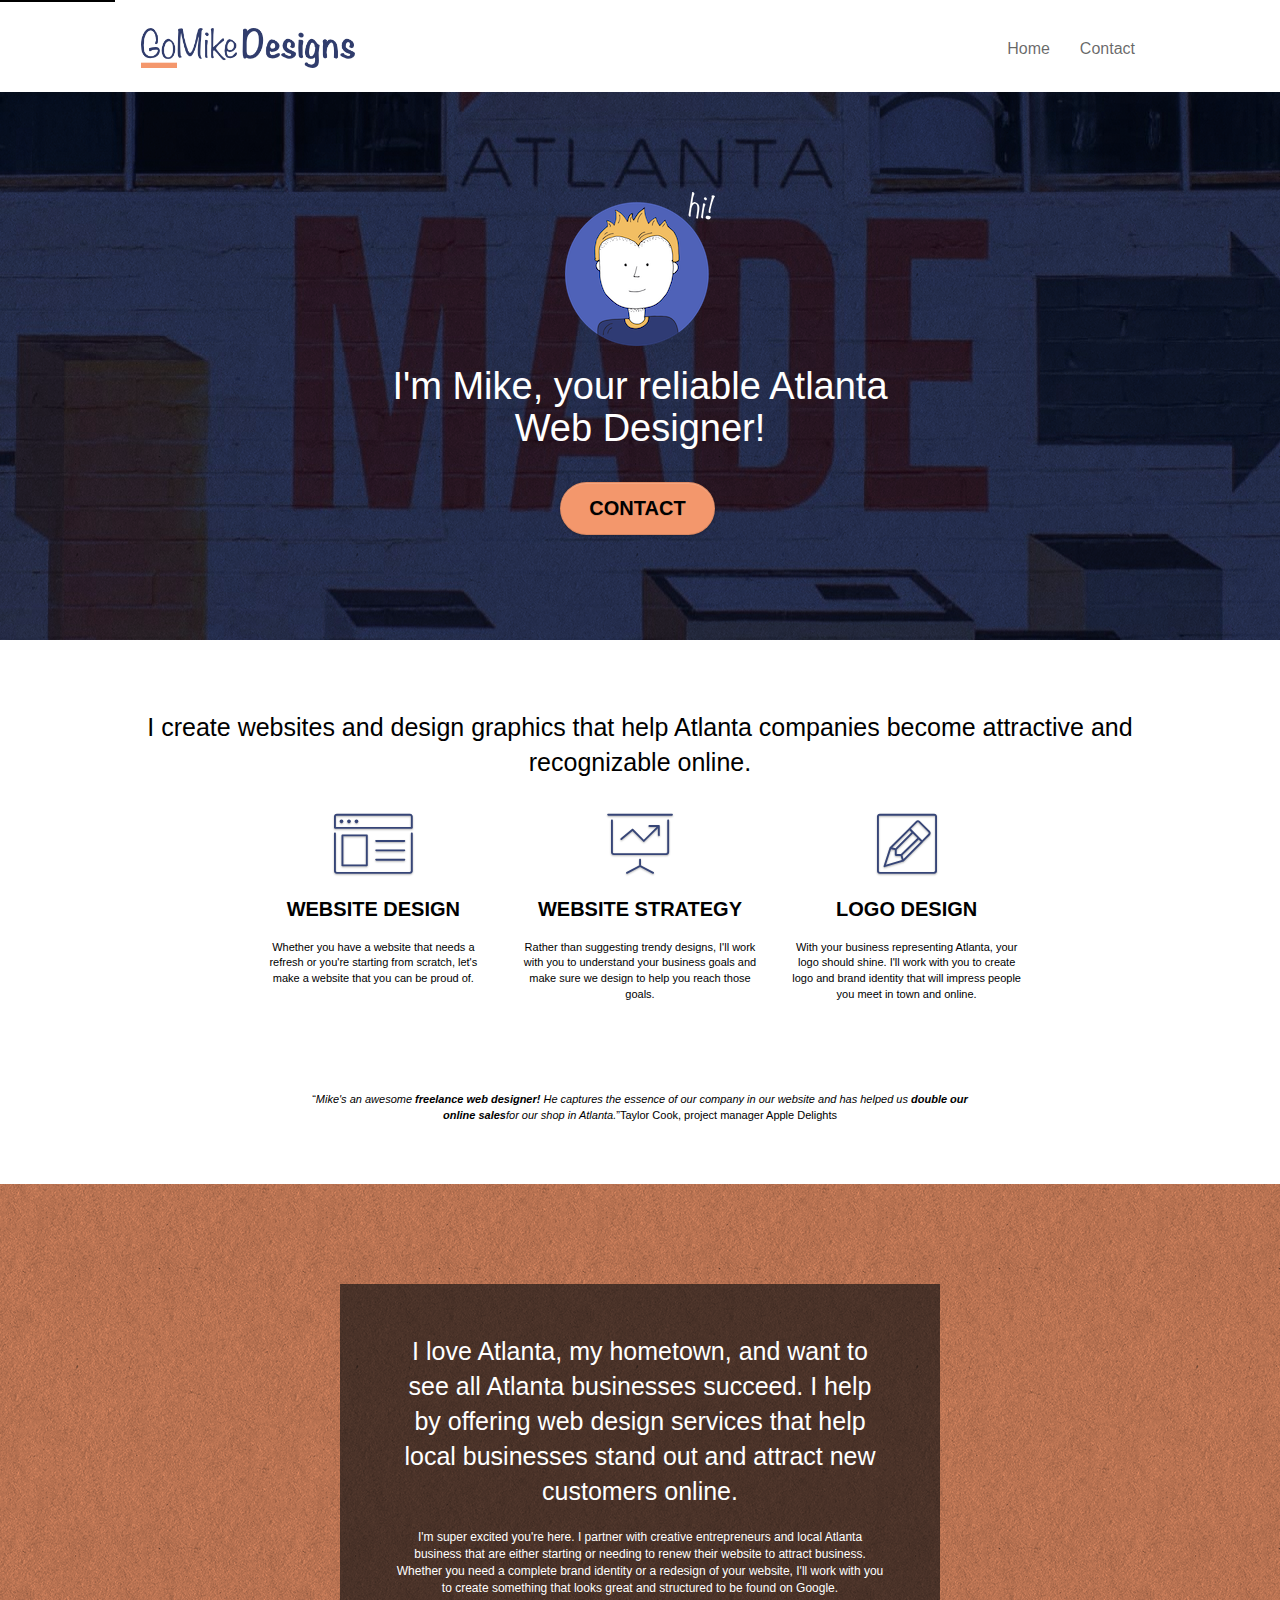
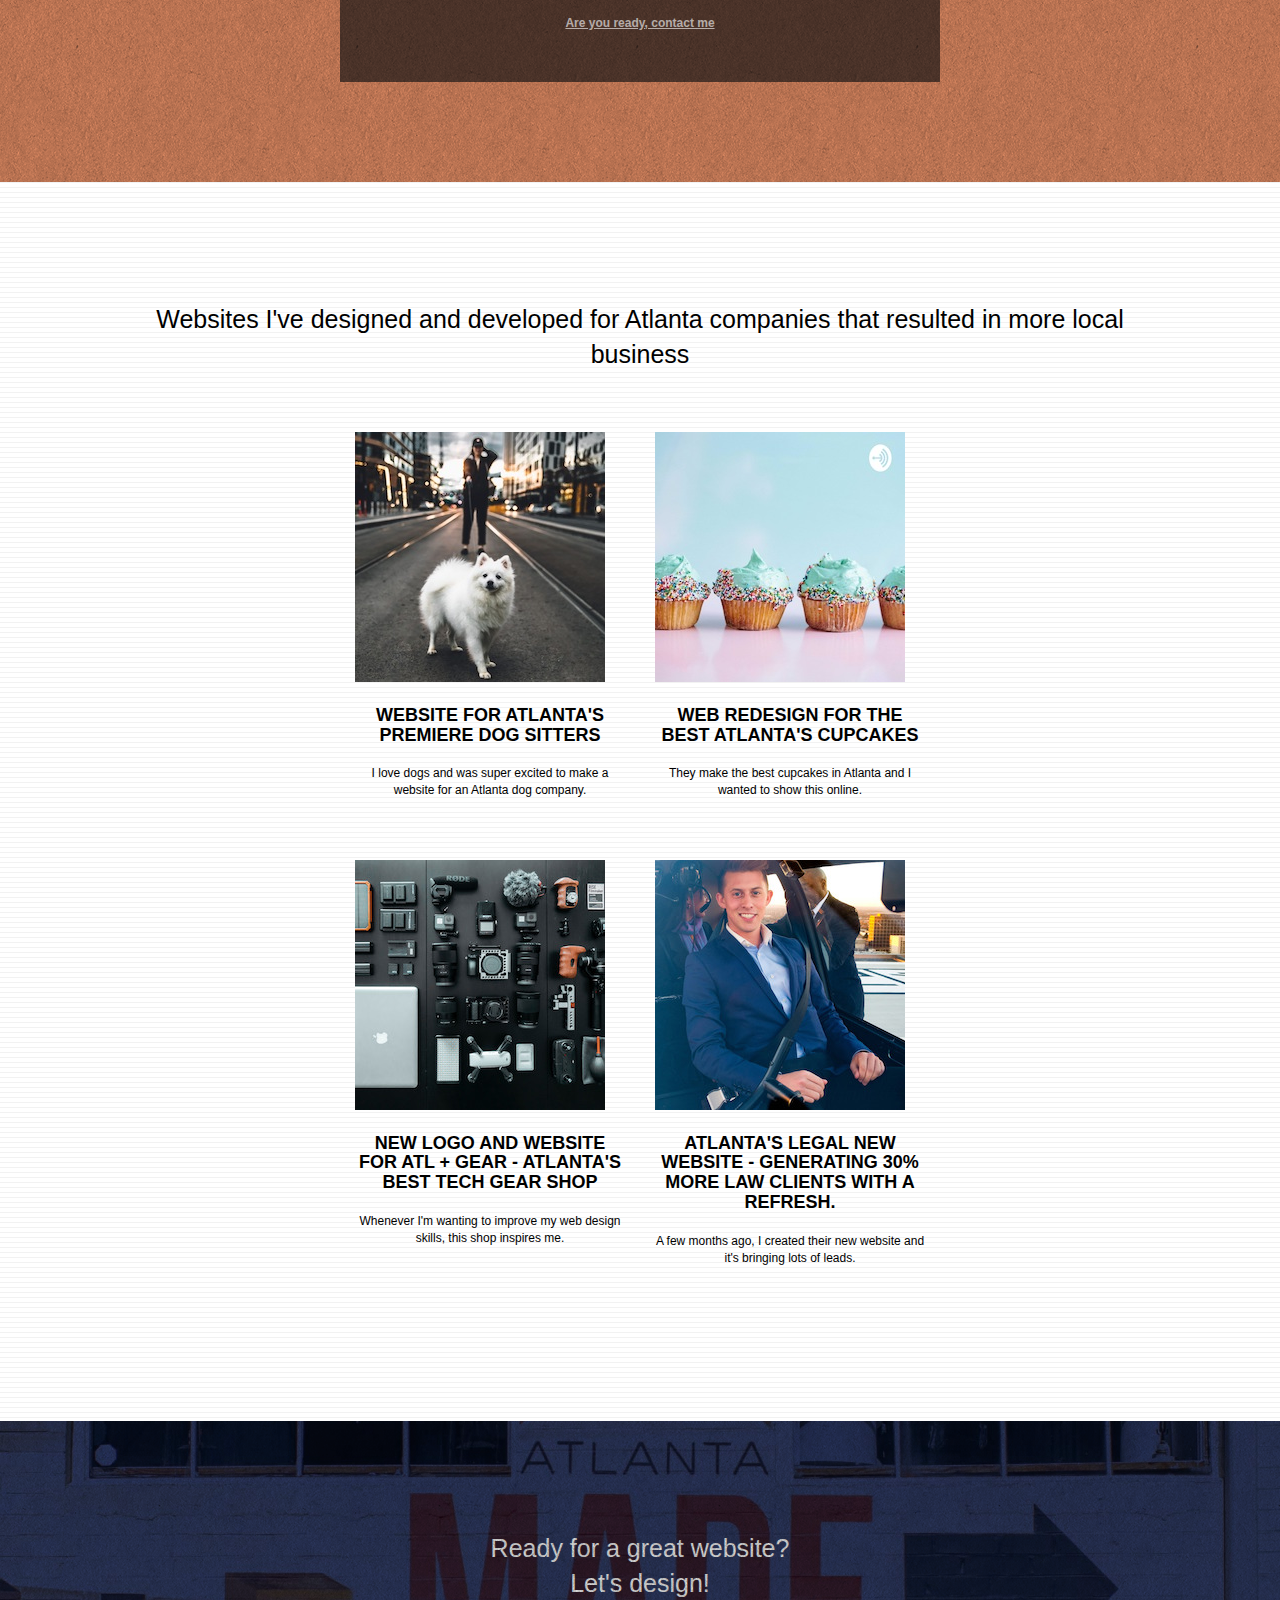
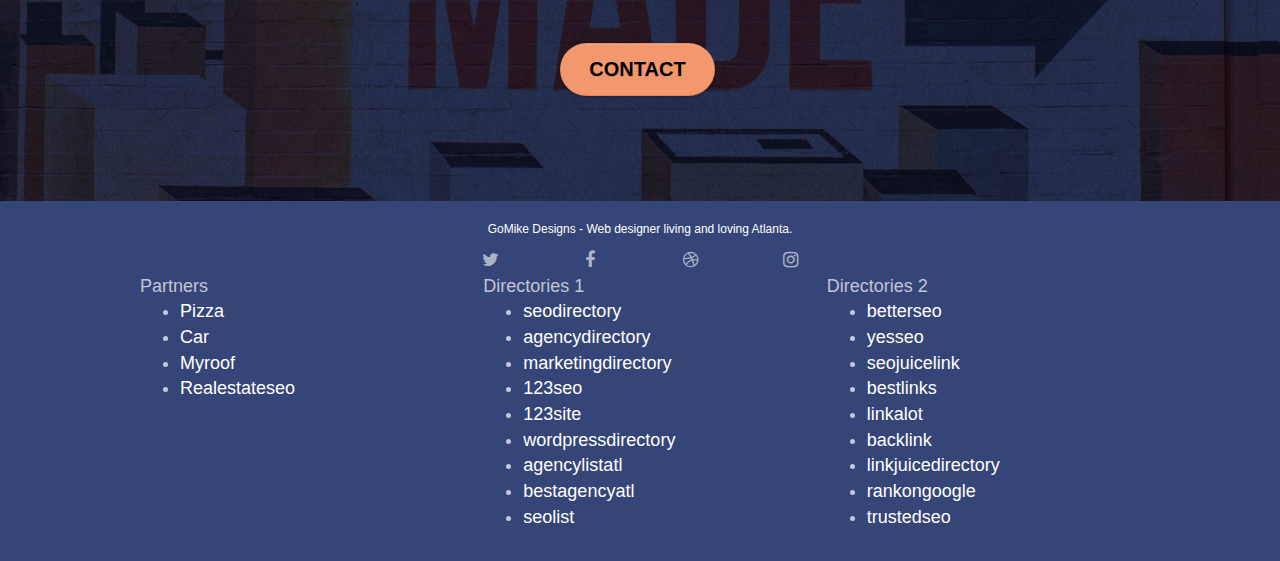
<file: index.html>
<!doctype html>
<html lang="en">
<head>
    <meta charset="utf-8">
    <meta name="keywords" content="website, internet, web design, design agency, logo design atlanta">
    <meta name="description" content="I'm Mike and your should hire me to build your website">
    <meta name="viewport" content="width=device-width, initial-scale=1.0, viewport-fit=cover">
	<link rel="shortcut icon" type="image/png" href="favicon.jpg">

	<link rel="stylesheet" type="text/css" href="./css/bootstrap.css">
	<link rel="stylesheet" type="text/css" href="styles.min.css">
	<link rel="stylesheet" type="text/css" href="./css/font-awesome.css">
	<link rel="stylesheet" type="text/css" href="./css/et-line.css">

	

    <title>GoMike | Atlanta Web Designer</title>

    
<!-- Analytics -->
 
<!-- Analytics END -->
    
</head>
<body>
<!-- Main container -->
<a class="skip-link" href="#maincontent">Skip to main</a>

<div class="page-container">
    
<!-- bloc-0 -->
<div class="bloc bgc-white l-bloc " id="bloc-0">
	<div class="container bloc-sm">
		<nav class="navbar row">
			<div class="navbar-header">
				<a class="navbar-brand" href="index.html"><img src="img/atlanta_web design_logo.png" alt="logo, website, internet, web design, design agency" height="40"></a>

				<button id="nav-toggle" type="button" class="ui-navbar-toggle navbar-toggle" data-toggle="collapse" data-target=".navbar-1">
					<span class="sr-only">Toggle navigation</span><span class="icon-bar"></span><span class="icon-bar"></span><span class="icon-bar"></span>
				</button>
			</div>
			<div class="collapse navbar-collapse navbar-1 special-dropdown-nav">
				<ul class="site-navigation nav navbar-nav">
					<li>
						<a href="index.html">Home</a>
					</li>
					<li>
					</li>
					<li>
						<a href="contact.html">Contact</a>
					</li>
				</ul>
			</div>
		</nav>
	</div>
</div>
<!-- bloc-0 END -->

<!-- bloc-1-hero -->
<div class="bloc bgc-dark-slate-blue bg-atlanta-20made-20sign d-bloc bg-t-edge bloc-bg-texture texture-paper b-parallax" id="bloc-1-hero">
	<div class="container bloc-lg">
		<div class="row tight-width-whitespace">
			<div class="col-sm-12">
					<img src="img/atlanta_web_designer_mike.png" class="center-block image-resize-mode" alt="Mike's avatar">
				<h1 class="text-center hero-bloc-text tc-white">
					I'm Mike, your reliable Atlanta Web Designer!
				</h1>
				<div class="text-center">
					<a href="contact.html" class="btn btn-lg btn-clean btn-rd cta-hero btn-atomic-tangerine" id="cta-hero">Contact</a>
				</div>
			</div>
		</div>
	</div>
</div>
<main id="maincontent">
<div class="bloc bgc-white l-bloc" id="bloc-2-services">
	<div class="container bloc-md">
		<div class="row">
			<div class="col-sm-12 text-center">
				<h2>I create websites and design graphics that help Atlanta companies become attractive and recognizable online.</h2>
			</div>
		</div>
		<div class="row voffset-lg med-width-whitespace">
			<div class="col-sm-4">
				<div class="text-center">
					<span class="et-icon-browser sm-shadow icon-dark-slate-blue icons icon-lg"></span>
				</div>
				<h3 class="mg-md text-center service-header">
					Website Design
				</h3>
				<p class="text-center ">
					Whether you have a website that needs a refresh or you're starting from scratch, let's make a website that you can be proud of.
				</p>
			</div>
			<div class="col-sm-4">
				<div class="text-center">
					<span class="et-icon-presentation sm-shadow icon-dark-slate-blue icons icon-lg"></span>
				</div>
				<h3 class="mg-md text-center service-header">
					Website Strategy
				</h3>
				<p class="text-center">
					Rather than suggesting trendy designs, I'll work with you to understand your business goals and make sure we design to help you reach those goals.<br>
				</p>
			</div>
			<div class="col-sm-4">
				<div class="text-center">
					<span class="et-icon-edit sm-shadow icon-dark-slate-blue icons icon-lg"></span>
				</div>
				<h3 class="mg-md text-center service-header">
					Logo Design
				</h3>
				<p class="text-center ">
					With your business representing Atlanta, your logo should shine. I'll work with you to create logo and brand identity that will impress people you meet in town and online.
				</p>
			</div>
		</div>
		<div class="row voffset-lg voffset">
			<div class="col-xs-12 col-md-8 col-md-offset-2 text-center">
				<p><q><em>Mike's an awesome <strong>freelance web designer!</strong> He captures the essence of our company in our website and has helped us <strong>double our online sales</strong>for our shop in Atlanta.</em></q>Taylor Cook, project manager Apple Delights</p>
			</div>
		</div>
	</div>
</div>
<!-- bloc-2-services END -->

<!-- bloc-3-what-i-do -->
<div class="bloc tc-white bgc-atomic-tangerine bloc-bg-texture texture-paper b-parallax bg-atlanta-20made-20sign-20orange d-bloc" id="bloc-3-what-i-do">
	<div class="container bloc-lg">
		<div class="row tight-width-whitespace black-background">
			<div class="col-sm-12">
				<h2 class="mg-md text-center tc-white">
					I love Atlanta, my hometown, and want to see all Atlanta businesses succeed. I help by offering web design services that help local businesses stand out and attract new customers online.<br>
				</h2>
				<p class="text-center white">
					I'm super excited you're here. I partner with creative entrepreneurs and local Atlanta business that are either starting or needing to renew their website to attract business. Whether you need a complete brand identity or a redesign of your website, I'll work with you to create something that looks great and structured to be found on Google.<br><br><a class="ltc-white bold-link" href="contact.html">Are you ready, contact me</a><br>
				</p>
			</div>
		</div>
	</div>
</div>
<!-- bloc-3-what-i-do END -->

<!-- bloc-4-portfolio -->
<div class="bloc bgc-white bg-lines-h2-bg bg-repeat l-bloc" id="bloc-4-portfolio">
	<div class="container bloc-lg">
		<div class="row">
			<div class="col-sm-12 text-center">
				<h2>Websites I've designed and developed for Atlanta companies that resulted in more local business</h2>
		</div>
		</div>
		<div class="row tight-width-whitespace portfolio-row">
			<div class="col-sm-6">
				<img src="img/1.jpg" class="img-responsive portfolio-thumb" alt="Atlanta dog sitters">
				<h3 class="mg-md text-center">
					Website for Atlanta's premiere Dog Sitters
				</h3>
				<p class="text-center">
					I love dogs and was super excited to make a website for an Atlanta dog company.
				</p>
			</div>
			<div class="col-sm-6">
				<img src="img/2.jpg" class="img-responsive portfolio-thumb" alt="Atlanta's best cupcakes">
				<h3 class="mg-md text-center">
					Web redesign for the best Atlanta's cupcakes
				</h3>
				<p class="text-center">
					They make the best cupcakes in Atlanta and I wanted to show this online.
				</p>
			</div>
		</div>
		<div class="row tight-width-whitespace portfolio-row">
			<div class="col-sm-6">
				<img src="img/3.jpg" class="img-responsive portfolio-thumb" alt="Atlanta's best tech gear shop">
				<h3 class="mg-md text-center">
					New logo and website for Atl + Gear - Atlanta's best tech gear shop
				</h3>
				<p class="text-center">
					Whenever I'm wanting to improve my web design skills, this shop inspires me.
				</p>
			</div>
			<div class="col-sm-6">
				<img src="img/4.jpg" class="img-responsive portfolio-thumb" alt="Atlanta's legal website">
				<h3 class="mg-md text-center">
					Atlanta's legal new website - Generating 30% more law clients with a refresh.
				</h3>
				<p class="text-center">
					A few months ago, I created their new website and it's bringing lots of leads.
				</p>
			</div>
		</div>
	</div>
</div>
<!-- bloc-4-portfolio END -->

<!-- bloc-5-cta -->
<div class="bloc bgc-dark-slate-blue bg-atlanta-20made-20sign d-bloc bloc-bg-texture texture-paper" id="bloc-5-cta">
	<div class="container bloc-lg">
		<div class="row">
			<h2 class="mg-md text-center tc-white">
				Ready for a great website? <br>Let's design!
			</h2>
			<div class="col-sm-12 text-center">
				<a href="contact.html" class="btn btn-atomic-tangerine btn-clean btn-rd btn-lg cta-hero">Contact</a>
			</div>
		</div>
	</div>
</div>
</main>
<!-- bloc-5-cta END -->

<!-- Footer - bloc-8 -->
<div class="bloc bgc-dark-slate-blue d-bloc" id="bloc-8">
	<div class="container bloc-sm">
		<div class="row">
			<div class="col-sm-12">
				<p class="text-center white">
					GoMike Designs - Web designer living and loving Atlanta.<br>
				</p>
				<div class="row row-no-gutters social">
					<div class="col-sm-3">
						<div class="text-center">
							<a class="social" href="index.html"><span class="fa fa-twitter icon-md"></span></a>
						</div>
					</div>
					<div class="col-sm-3">
						<div class="text-center">
							<a class="social" href="index.html"><span class="fa fa-facebook icon-md"></span></a>
						</div>
					</div>
					<div class="col-sm-3">
						<div class="text-center">
							<a class="social" href="index.html"><span class="fa fa-dribbble icon-md"></span></a>
						</div>
					</div>
					<div class="col-sm-3">
						<div class="text-center">
							<a class="social" href="index.html"><span class="fa fa-instagram icon-md"></span></a>
						</div>
					</div>


				</div>
					<div class="row">
					<div class="col-sm-4">
						Partners
							<ul>
								<li><a href="http://wwww.pizza.com" class="tc-white">Pizza</a></li>
								<li><a href="http://wwww.car.com" class="tc-white">Car</a></li>
								<li><a href="http://wwww.myroof.com" class="tc-white">Myroof</a></li>
								<li><a href="http://wwww.realestateseo.com" class="tc-white">Realestateseo</a></li>
							</ul>		
					</div>
					<div class="col-sm-4">
						Directories 1
						<ul>
							<li><a href="http://wwww.seodirectory.com" class="tc-white">seodirectory</a></li>
							<li><a href="http://wwww.agencydirectory.com" class="tc-white">agencydirectory</a></li>
							<li><a href="http://wwww.marketingdirectory.com" class="tc-white">marketingdirectory</a></li>
							<li><a href="http://wwww.123seo.com" class="tc-white">123seo</a></li>
							<li><a href="http://wwww.123site.com" class="tc-white">123site</a></li>
							<li><a href="http://wwww.wordpressdirectory.com" class="tc-white">wordpressdirectory</a></li>
							<li><a href="http://wwww.agencylistatl.com" class="tc-white">agencylistatl</a></li>
							<li><a href="http://wwww.bestagencyatl.com" class="tc-white">bestagencyatl</a></li>
							<li><a href="http://wwww.seolist.com" class="tc-white">seolist</a></li>
						</ul>
					</div>
					<div class="col-sm-4">
						Directories 2
						<ul>
							<li><a href="http://wwww.betterseo.com" class="tc-white">betterseo</a></li>
							<li><a href="http://wwww.yesseo.com" class="tc-white">yesseo</a></li>
							<li><a href="http://wwww.seojuicelink.com" class="tc-white">seojuicelink</a></li>
							<li><a href="http://wwww.bestlinks.com" class="tc-white">bestlinks</a></li>
							<li><a href="http://wwww.linkalot.com" class="tc-white">linkalot</a></li>
							<li><a href="http://wwww.backlink.com" class="tc-white">backlink</a></li>
							<li><a href="http://wwww.linkjuicedirectory.com" class="tc-white">linkjuicedirectory</a></li>
							<li><a href="http://wwww.rankongoogle.com" class="tc-white">rankongoogle</a></li>
							<li><a href="http://wwww.trustedseo.com" class="tc-white">trustedseo</a></li>
						</ul>
					</div>
				</div>
			</div>
		</div>
	</div>
</div>
<!-- Footer - bloc-8 END -->

</div>
<!-- Main container END -->
    

</body>
</html>
</file>
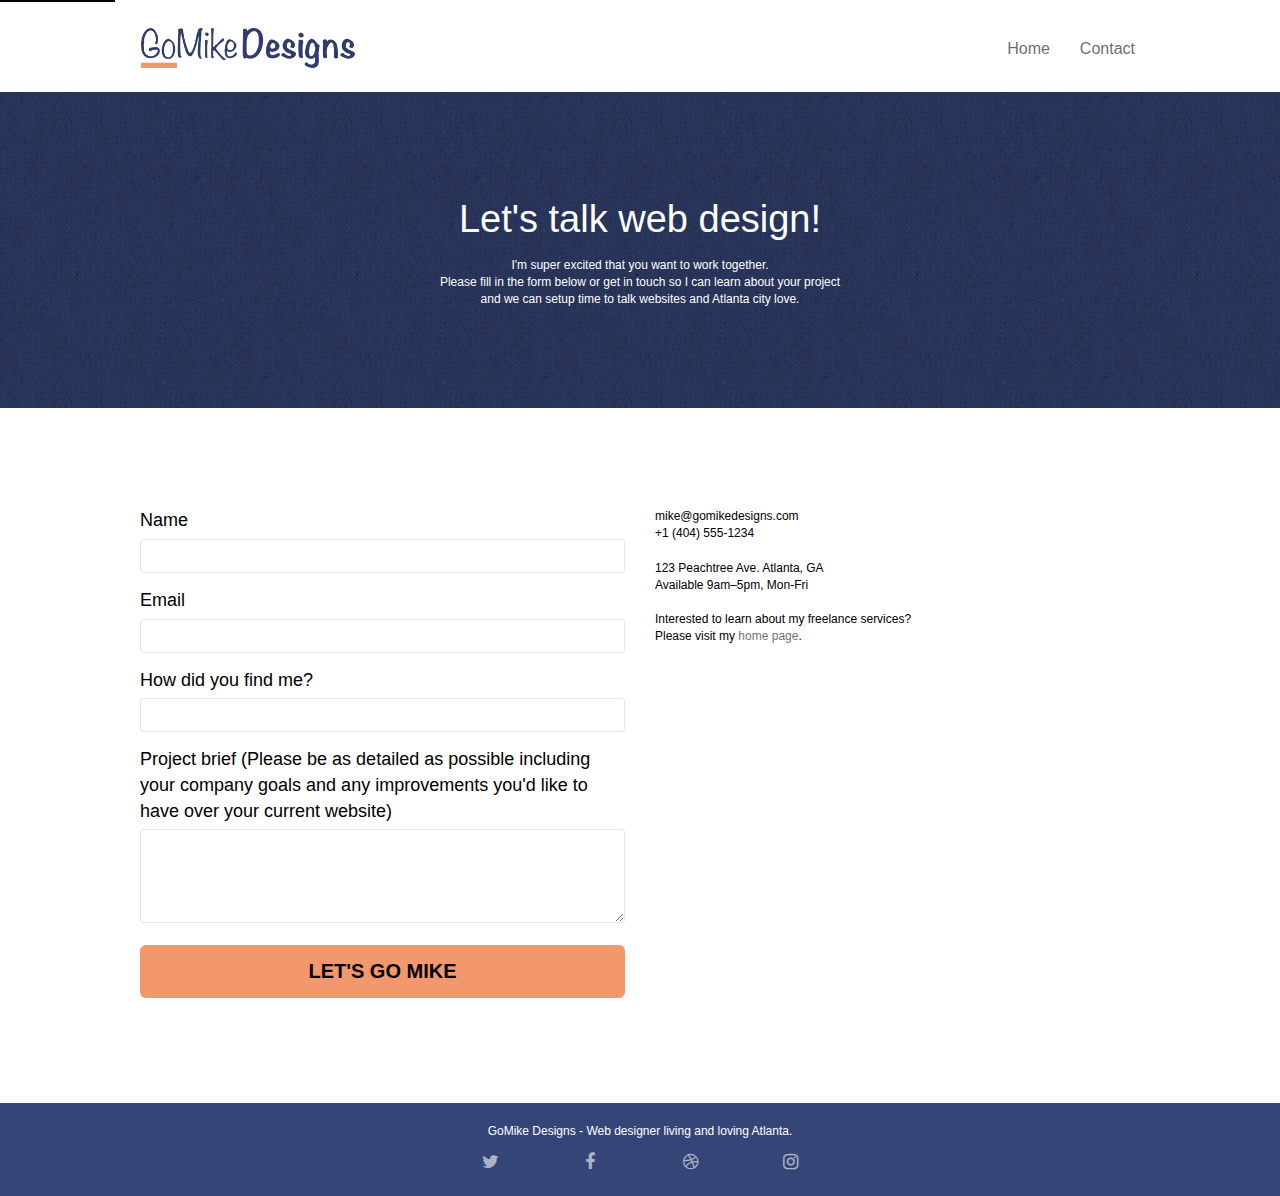
<file: contact.html>
<!doctype html>
<html lang="en">
<head>
    <meta charset="utf-8">
    <meta name="keywords" content="website, internet, web design, design agency, logo design atlanta">
    <meta name="description" content="I'm Mike and your should hire me to build your website">
    <meta name="viewport" content="width=device-width, initial-scale=1.0, viewport-fit=cover">
	<link rel="shortcut icon" type="image/png" href="favicon.jpg">

	<link rel="stylesheet" type="text/css" href="./css/bootstrap.css">
	<link rel="stylesheet" type="text/css" href="style.css">
	<link rel="stylesheet" type="text/css" href="./css/font-awesome.css">
	<link rel="stylesheet" type="text/css" href="./css/et-line.css">
	
	<title>GoMike | Contact Me</title>

    
<!-- Analytics -->
 
<!-- Analytics END -->
    
</head>
<body>
<a class="skip-link" href="#maincontent">Skip to main</a>

<!-- Main container -->
<div class="page-container">
    
<!-- bloc-0 -->
<div class="bloc bgc-white l-bloc " id="bloc-0">
	<div class="container bloc-sm">
		<nav class="navbar row">
			<div class="navbar-header">
				<a class="navbar-brand" href="index.html"><img src="img/atlanta_web design_logo.png" alt="GoMike Web Agency" height="40"></a>

				<button id="nav-toggle" type="button" class="ui-navbar-toggle navbar-toggle" data-toggle="collapse" data-target=".navbar-1">
					<span class="sr-only">Toggle navigation</span><span class="icon-bar"></span><span class="icon-bar"></span><span class="icon-bar"></span>
				</button>
			</div>
			<div class="collapse navbar-collapse navbar-1 special-dropdown-nav">
				<ul class="site-navigation nav navbar-nav">
					<li>
						<a href="index.html">Home</a>
					</li>
					<li>
					</li>
					<li>
						<a href="contact.html">Contact</a>
					</li>
				</ul>
			</div>
		</nav>
	</div>
</div>
<!-- bloc-0 END -->

<!-- bloc-6 -->

<div class="bloc bg-dots-bg bg-repeat bgc-dark-slate-blue d-bloc bloc-bg-texture texture-paper" id="bloc-6">
	<div class="container bloc-lg">
		<div class="row">
			<div class="col-sm-12">
				<p class="text-center hero-bloc-text tc-white">
					Let's talk web design!
				</p>
				<p class="text-center mg-lg tc-white tight-width-whitespace">
					I'm super excited that you want to work together.<br>Please fill in the form below or get in touch so I can learn about your project <br>and we can setup time to talk websites and Atlanta city love.
				</p>
			</div>
		</div>
	</div>
</div>
<!-- bloc-6 END -->

<!-- bloc-7 -->
<main id="maincontent">
<div class="bloc bgc-white l-bloc" id="bloc-7">
	<div class="container bloc-lg">
		<div class="row">
			<div class="col-sm-6">
				<form id="form_1" novalidate success-msg="Your message has been sent." fail-msg="Sorry it seems that our mail server is not responding, Sorry for the inconvenience!">
					<div class="form-group">
						<label for="name">Name</label>
						<input id="name" class="form-control" required>
					</div>
					<div class="form-group">
						<label for="email">Email</label>
						<input id="email" class="form-control" type="email" required>
					</div>
					<div class="form-group">
						<label for="input_504">How did you find me?</label>
						<input id="input_504" class="form-control" type="email" required>
					</div>
					<div class="form-group">
						<label for="message">Project brief (Please be as detailed as possible including your company goals and any improvements you'd like to have over your current website)<br></label>
						<textarea id="message" class="form-control" rows="4" cols="50" required></textarea>
					</div> 
					<button class="bloc-button btn btn-lg btn-block cta-hero btn-atomic-tangerine" type="submit">
						Let's go Mike
					</button>
				</form>
			</div>
			<div class="col-sm-6">
				<p>
					mike@gomikedesigns.com<br>+1 (404) 555-1234<br> <br>123 Peachtree Ave. Atlanta, GA<br>Available 9am–5pm, Mon-Fri <br> <br>Interested to learn about my freelance services? <br>Please visit my <strong><a class="ltc-atomic-tangerine" href="index.html">home page</a></strong>.
				</p>
			</div>
		</div>
	</div>
</div>
</main>
<!-- bloc-7 END -->

<!-- ScrollToTop Button -->
<a class="bloc-button btn btn-d scrollToTop" onclick="scrollToTarget('1')"><span class="fa fa-chevron-up"></span></a>
<!-- ScrollToTop Button END-->



<!-- Footer - bloc-8 -->
<div class="bloc bgc-dark-slate-blue d-bloc" id="bloc-8">
	<div class="container bloc-sm">
		<div class="row">
			<div class="col-sm-12">
				<p class="text-center white">
					GoMike Designs - Web designer living and loving Atlanta.<br>
				</p>
				<div class="row row-no-gutters social">
					<div class="col-sm-3">
						<div class="text-center">
							<a class="social" href="index.html"><span class="fa fa-twitter icon-md"></span></a>
						</div>
					</div>
					<div class="col-sm-3">
						<div class="text-center">
							<a class="social" href="index.html"><span class="fa fa-facebook icon-md"></span></a>
						</div>
					</div>
					<div class="col-sm-3">
						<div class="text-center">
							<a class="social" href="index.html"><span class="fa fa-dribbble icon-md"></span></a>
						</div>
					</div>
					<div class="col-sm-3">
						<div class="text-center">
							<a class="social" href="index.html"><span class="fa fa-instagram icon-md"></span></a>
						</div>
					</div>
				</div>
			</div>
		</div>
	</div>
</div>
<!-- Footer - bloc-8 END -->

</div>
<!-- Main container END -->
    

</body>
</html>
</file>
<file: css/et-line.css>
@font-face {
    font-family: et-line;
    src: url(../fonts/et-line.eot);
    src: url(../fonts/et-line.eot?#iefix) format('embedded-opentype'), url(../fonts/et-line.woff) format('woff'), url(../fonts/et-line.ttf) format('truetype'), url(../fonts/et-line.svg#et-line) format('svg');
    font-weight: 400;
    font-style: normal
}

.et-icon-adjustments,
.et-icon-alarmclock,
.et-icon-anchor,
.et-icon-aperture,
.et-icon-attachment,
.et-icon-bargraph,
.et-icon-basket,
.et-icon-beaker,
.et-icon-bike,
.et-icon-book-open,
.et-icon-briefcase,
.et-icon-browser,
.et-icon-calendar,
.et-icon-camera,
.et-icon-caution,
.et-icon-chat,
.et-icon-circle-compass,
.et-icon-clipboard,
.et-icon-clock,
.et-icon-cloud,
.et-icon-compass,
.et-icon-desktop,
.et-icon-dial,
.et-icon-document,
.et-icon-documents,
.et-icon-download,
.et-icon-dribbble,
.et-icon-edit,
.et-icon-envelope,
.et-icon-expand,
.et-icon-facebook,
.et-icon-flag,
.et-icon-focus,
.et-icon-gears,
.et-icon-genius,
.et-icon-gift,
.et-icon-global,
.et-icon-globe,
.et-icon-googleplus,
.et-icon-grid,
.et-icon-happy,
.et-icon-hazardous,
.et-icon-heart,
.et-icon-hotairballoon,
.et-icon-hourglass,
.et-icon-key,
.et-icon-laptop,
.et-icon-layers,
.et-icon-lifesaver,
.et-icon-lightbulb,
.et-icon-linegraph,
.et-icon-linkedin,
.et-icon-lock,
.et-icon-magnifying-glass,
.et-icon-map,
.et-icon-map-pin,
.et-icon-megaphone,
.et-icon-mic,
.et-icon-mobile,
.et-icon-newspaper,
.et-icon-notebook,
.et-icon-paintbrush,
.et-icon-paperclip,
.et-icon-pencil,
.et-icon-phone,
.et-icon-picture,
.et-icon-pictures,
.et-icon-piechart,
.et-icon-presentation,
.et-icon-pricetags,
.et-icon-printer,
.et-icon-profile-female,
.et-icon-profile-male,
.et-icon-puzzle,
.et-icon-quote,
.et-icon-recycle,
.et-icon-refresh,
.et-icon-ribbon,
.et-icon-rss,
.et-icon-sad,
.et-icon-scissors,
.et-icon-scope,
.et-icon-search,
.et-icon-shield,
.et-icon-speedometer,
.et-icon-strategy,
.et-icon-streetsign,
.et-icon-tablet,
.et-icon-target,
.et-icon-telescope,
.et-icon-toolbox,
.et-icon-tools,
.et-icon-tools-2,
.et-icon-trophy,
.et-icon-tumblr,
.et-icon-twitter,
.et-icon-upload,
.et-icon-video,
.et-icon-wallet,
.et-icon-wine {
    font-family: et-line;
    speak: none;
    font-style: normal;
    font-weight: 400;
    font-variant: normal;
    text-transform: none;
    line-height: 1;
    -webkit-font-smoothing: antialiased;
    -moz-osx-font-smoothing: grayscale;
    display: inline-block
}

.et-icon-mobile:before {
    content: "\e000"
}

.et-icon-laptop:before {
    content: "\e001"
}

.et-icon-desktop:before {
    content: "\e002"
}

.et-icon-tablet:before {
    content: "\e003"
}

.et-icon-phone:before {
    content: "\e004"
}

.et-icon-document:before {
    content: "\e005"
}

.et-icon-documents:before {
    content: "\e006"
}

.et-icon-search:before {
    content: "\e007"
}

.et-icon-clipboard:before {
    content: "\e008"
}

.et-icon-newspaper:before {
    content: "\e009"
}

.et-icon-notebook:before {
    content: "\e00a"
}

.et-icon-book-open:before {
    content: "\e00b"
}

.et-icon-browser:before {
    content: "\e00c"
}

.et-icon-calendar:before {
    content: "\e00d"
}

.et-icon-presentation:before {
    content: "\e00e"
}

.et-icon-picture:before {
    content: "\e00f"
}

.et-icon-pictures:before {
    content: "\e010"
}

.et-icon-video:before {
    content: "\e011"
}

.et-icon-camera:before {
    content: "\e012"
}

.et-icon-printer:before {
    content: "\e013"
}

.et-icon-toolbox:before {
    content: "\e014"
}

.et-icon-briefcase:before {
    content: "\e015"
}

.et-icon-wallet:before {
    content: "\e016"
}

.et-icon-gift:before {
    content: "\e017"
}

.et-icon-bargraph:before {
    content: "\e018"
}

.et-icon-grid:before {
    content: "\e019"
}

.et-icon-expand:before {
    content: "\e01a"
}

.et-icon-focus:before {
    content: "\e01b"
}

.et-icon-edit:before {
    content: "\e01c"
}

.et-icon-adjustments:before {
    content: "\e01d"
}

.et-icon-ribbon:before {
    content: "\e01e"
}

.et-icon-hourglass:before {
    content: "\e01f"
}

.et-icon-lock:before {
    content: "\e020"
}

.et-icon-megaphone:before {
    content: "\e021"
}

.et-icon-shield:before {
    content: "\e022"
}

.et-icon-trophy:before {
    content: "\e023"
}

.et-icon-flag:before {
    content: "\e024"
}

.et-icon-map:before {
    content: "\e025"
}

.et-icon-puzzle:before {
    content: "\e026"
}

.et-icon-basket:before {
    content: "\e027"
}

.et-icon-envelope:before {
    content: "\e028"
}

.et-icon-streetsign:before {
    content: "\e029"
}

.et-icon-telescope:before {
    content: "\e02a"
}

.et-icon-gears:before {
    content: "\e02b"
}

.et-icon-key:before {
    content: "\e02c"
}

.et-icon-paperclip:before {
    content: "\e02d"
}

.et-icon-attachment:before {
    content: "\e02e"
}

.et-icon-pricetags:before {
    content: "\e02f"
}

.et-icon-lightbulb:before {
    content: "\e030"
}

.et-icon-layers:before {
    content: "\e031"
}

.et-icon-pencil:before {
    content: "\e032"
}

.et-icon-tools:before {
    content: "\e033"
}

.et-icon-tools-2:before {
    content: "\e034"
}

.et-icon-scissors:before {
    content: "\e035"
}

.et-icon-paintbrush:before {
    content: "\e036"
}

.et-icon-magnifying-glass:before {
    content: "\e037"
}

.et-icon-circle-compass:before {
    content: "\e038"
}

.et-icon-linegraph:before {
    content: "\e039"
}

.et-icon-mic:before {
    content: "\e03a"
}

.et-icon-strategy:before {
    content: "\e03b"
}

.et-icon-beaker:before {
    content: "\e03c"
}

.et-icon-caution:before {
    content: "\e03d"
}

.et-icon-recycle:before {
    content: "\e03e"
}

.et-icon-anchor:before {
    content: "\e03f"
}

.et-icon-profile-male:before {
    content: "\e040"
}

.et-icon-profile-female:before {
    content: "\e041"
}

.et-icon-bike:before {
    content: "\e042"
}

.et-icon-wine:before {
    content: "\e043"
}

.et-icon-hotairballoon:before {
    content: "\e044"
}

.et-icon-globe:before {
    content: "\e045"
}

.et-icon-genius:before {
    content: "\e046"
}

.et-icon-map-pin:before {
    content: "\e047"
}

.et-icon-dial:before {
    content: "\e048"
}

.et-icon-chat:before {
    content: "\e049"
}

.et-icon-heart:before {
    content: "\e04a"
}

.et-icon-cloud:before {
    content: "\e04b"
}

.et-icon-upload:before {
    content: "\e04c"
}

.et-icon-download:before {
    content: "\e04d"
}

.et-icon-target:before {
    content: "\e04e"
}

.et-icon-hazardous:before {
    content: "\e04f"
}

.et-icon-piechart:before {
    content: "\e050"
}

.et-icon-speedometer:before {
    content: "\e051"
}

.et-icon-global:before {
    content: "\e052"
}

.et-icon-compass:before {
    content: "\e053"
}

.et-icon-lifesaver:before {
    content: "\e054"
}

.et-icon-clock:before {
    content: "\e055"
}

.et-icon-aperture:before {
    content: "\e056"
}

.et-icon-quote:before {
    content: "\e057"
}

.et-icon-scope:before {
    content: "\e058"
}

.et-icon-alarmclock:before {
    content: "\e059"
}

.et-icon-refresh:before {
    content: "\e05a"
}

.et-icon-happy:before {
    content: "\e05b"
}

.et-icon-sad:before {
    content: "\e05c"
}

.et-icon-facebook:before {
    content: "\e05d"
}

.et-icon-twitter:before {
    content: "\e05e"
}

.et-icon-googleplus:before {
    content: "\e05f"
}

.et-icon-rss:before {
    content: "\e060"
}

.et-icon-tumblr:before {
    content: "\e061"
}

.et-icon-linkedin:before {
    content: "\e062"
}

.et-icon-dribbble:before {
    content: "\e063"
}
</file>
<file: style.css>
body {
    margin: 0;
    padding: 0;
    background: #FFF;
    overflow-x: hidden;
    -webkit-font-smoothing: antialiased;
    -moz-osx-font-smoothing: grayscale;
    font-family: 'Raleway', sans-serif;
    font-size: 18px;
    
}

a,
button {
    transition: all .3s ease-in-out;
    outline: none;
}

a:hover {
    text-decoration: none;
    cursor: pointer;
}

#page-loading-blocs-notifaction {
    position: fixed;
    top: 0;
    bottom: 0;
    width: 100%;
    z-index: 100000;
    background: #FFFFFF url("img/pageload-spinner.gif") no-repeat center center;
}

.bloc {
    width: 100%;
    clear: both;
    background: 50% 50% no-repeat;
    padding: 0 50px;
    -webkit-background-size: cover;
    -moz-background-size: cover;
    -o-background-size: cover;
    background-size: cover;
    position: relative;
}

.bloc .container {
    padding-left: 0;
    padding-right: 0;
}

.bloc-lg {
    padding: 100px 50px;
}

.bloc-md {
    padding: 50px;
}

.bloc-sm {
    padding: 20px 50px;
}

.bg-center,
.bg-l-edge,
.bg-r-edge,
.bg-t-edge,
.bg-b-edge,
.bg-tl-edge,
.bg-bl-edge,
.bg-tr-edge,
.bg-br-edge,
.bg-repeat {
    -webkit-background-size: auto;
    -moz-background-size: auto;
    -o-background-size: auto;
    background-size: auto;
}

.bg-repeat {
    background: repeat;
}

.bg-t-edge {
    background: top no-repeat;
}

.bloc-bg-texture::before {
    content: "";
    background-size: 2px 2px;
    position: absolute;
    top: 0;
    bottom: 0;
    left: 0;
    right: 0;
}

.texture-paper::before {
    background: url("img/texture_paper.png");
    background-size: 280px 280px;
}

.b-parallax {
    background-attachment: fixed;
}

.d-bloc {
    color: rgba(255, 255, 255, .7);
}

.d-bloc button:hover {
    color: rgba(255, 255, 255, .9);
}

.d-bloc .icon-round,
.d-bloc .icon-square,
.d-bloc .icon-rounded,
.d-bloc .icon-semi-rounded-a,
.d-bloc .icon-semi-rounded-b {
    border-color: rgba(255, 255, 255, .9);
}

.d-bloc .divider-h span {
    border-color: rgba(255, 255, 255, .2);
}

.d-bloc .a-btn,
.d-bloc .navbar a,
.d-bloc .navbar-brand,
.d-bloc a .icon-sm,
.d-bloc a .icon-md,
.d-bloc a .icon-lg,
.d-bloc a .icon-xl,
.d-bloc h1 a,
.d-bloc h2 a,
.d-bloc h3 a,
.d-bloc h4 a,
.d-bloc h5 a,
.d-bloc h6 a,
.d-bloc p a {
    color: rgba(255, 255, 255, .6);
}

.d-bloc .a-btn:hover,
.d-bloc .navbar a:hover,
.d-bloc .navbar-brand:hover,
.d-bloc a:hover .icon-sm,
.d-bloc a:hover .icon-md,
.d-bloc a:hover .icon-lg,
.d-bloc a:hover .icon-xl,
.d-bloc h1 a:hover,
.d-bloc h2 a:hover,
.d-bloc h3 a:hover,
.d-bloc h4 a:hover,
.d-bloc h5 a:hover,
.d-bloc h6 a:hover,
.d-bloc p a:hover {
    color: rgba(255, 255, 255, 1);
}

.d-bloc .navbar-toggle .icon-bar {
    background: rgba(255, 255, 255, 1);
}

.d-bloc .btn-wire,
.d-bloc .btn-wire:hover {
    color: rgba(255, 255, 255, 1);
    border-color: rgba(255, 255, 255, 1);
}

.d-bloc .panel {
    color: rgba(0, 0, 0, .5);
}

.d-bloc .panel button:hover {
    color: rgba(0, 0, 0, .7);
}

.d-bloc .panel icon {
    border-color: rgba(0, 0, 0, .7);
}

.d-bloc .panel .divider-h span {
    border-color: rgba(0, 0, 0, .1);
}

.d-bloc .panel .a-btn {
    color: rgba(0, 0, 0, .6);
}

.d-bloc .panel .a-btn:hover {
    color: rgba(0, 0, 0, 1);
}

.d-bloc .panel .btn-wire,
.d-bloc .panel .btn-wire:hover {
    color: rgba(0, 0, 0, .7);
    border-color: rgba(0, 0, 0, .3);
}

.d-bloc .panel,
.l-bloc {
    color: rgba(0, 0, 0, .5);
}

.d-bloc .panel button:hover,
.l-bloc button:hover {
    color: rgba(0, 0, 0, .7);
}

.l-bloc .icon-round,
.l-bloc .icon-square,
.l-bloc .icon-rounded,
.l-bloc .icon-semi-rounded-a,
.l-bloc .icon-semi-rounded-b {
    border-color: rgba(0, 0, 0, .7);
}

.d-bloc .panel .divider-h span,
.l-bloc .divider-h span {
    border-color: rgba(0, 0, 0, .1);
}

.d-bloc .panel .a-btn,
.l-bloc .a-btn,
.l-bloc .navbar a,
.l-bloc .navbar-brand,
.l-bloc a .icon-sm,
.l-bloc a .icon-md,
.l-bloc a .icon-lg,
.l-bloc a .icon-xl,
.l-bloc h1 a,
.l-bloc h2 a,
.l-bloc h3 a,
.l-bloc h4 a,
.l-bloc h5 a,
.l-bloc h6 a,
.l-bloc p a {
    color: rgba(0, 0, 0, .6);
}

.d-bloc .panel .a-btn:hover,
.l-bloc .a-btn:hover,
.l-bloc .navbar a:hover,
.l-bloc .navbar-brand:hover,
.l-bloc a:hover .icon-sm,
.l-bloc a:hover .icon-md,
.l-bloc a:hover .icon-lg,
.l-bloc a:hover .icon-xl,
.l-bloc h1 a:hover,
.l-bloc h2 a:hover,
.l-bloc h3 a:hover,
.l-bloc h4 a:hover,
.l-bloc h5 a:hover,
.l-bloc h6 a:hover,
.l-bloc p a:hover {
    color: rgba(0, 0, 0, 1);
}

.l-bloc .navbar-toggle .icon-bar {
    color: rgba(0, 0, 0, .6);
}

.d-bloc .panel .btn-wire,
.d-bloc .panel .btn-wire:hover,
.l-bloc .btn-wire,
.l-bloc .btn-wire:hover {
    color: rgba(0, 0, 0, .7);
    border-color: rgba(0, 0, 0, .3);
}

.voffset {
    margin-top: 30px;
}

.voffset-lg {
    margin-top: 80px;
}

.row-no-gutters {
    margin-right: 0;
    margin-left: 0;
}

.row.row-no-gutters > [class^="col-"],
.row.row-no-gutters > [class*=" col-"] {
    padding-right: 0;
    padding-left: 0;
}

#bloc-2-services p {
    font-size: 11px;
}

.navbar {
    margin-bottom: 0;
    z-index: 1;
}

.navbar-brand {
    height: auto;
    padding: 3px 15px;
    font-size: 25px;
    font-weight: normal;
    font-weight: 600;
    line-height: 44px;
}

.navbar-brand img {
    max-height: 200px;
    margin: 0 5px 0 0;
    display: inline;
}

.navbar-brand img[src$=svg] {
    min-width: 100px;
}

.nav-center .navbar-brand img {
    margin: 0;
}

.navbar .nav {
    padding-top: 2px;
    margin-right: -16px;
    float: right;
    z-index: 1;
}

.nav > li {
    float: left;
    margin-top: 4px;
    font-size: 16px;
}

.navbar-nav .open .dropdown-menu > li > a {
    text-align: inherit;
}

.nav > li a:hover,
.nav > li a:focus {
    background: transparent;
}

.navbar-toggle {
    margin: 10px 10px 0 0;
    border: 0px;
}

.navbar-toggle:hover {
    background: transparent;
}

.navbar-toggle .icon-bar {
    background-color: rgba(0, 0, 0, .5);
    width: 26px;
}

.nav-invert .navbar .nav {
    float: left;
}

.nav-invert .navbar-header,
.nav-invert .navbar-brand {
    float: right;
    position: relative;
    z-index: 2;
}

@media (min-width: 768px) {
    .site-navigation {
        position: absolute;
        top: 50%;
        right: 20px;
        transform: translate(0, -50%);
        -webkit-transform: translateY(-50%);
    }
    .nav > li .dropdown-menu a,
    .nav > li .dropdown-menu a:hover {
        color: #484848;
    }
    .nav-invert .site-navigation {
        left: 0;
        right: 0;
    }
    .nav-center {
        text-align: center;
    }
    .nav-center .navbar-header {
        width: 100%;
    }
    .nav-center .navbar-header,
    .nav-center .navbar-brand,
    .nav-center .nav > li {
        float: none;
        display: inline-block;
    }
    .nav-center .site-navigation {
        position: relative;
        width: 100%;
        right: 0;
        margin-right: 0px;
        margin-top: 20px;
    }
    .nav-center.mini-nav .navbar-toggle {
        float: none;
        margin: 10px auto 0;
    }
}

.nav > li > .dropdown a {
    background: none;
    display: block;
    padding: 14px 15px;
}

nav .caret {
    margin: 0 5px;
}

.dropdown-menu .dropdown-menu {
    top: -8px;
    left: 100%;
}

.dropdown-menu .dropmenu-flow-right {
    top: 100%;
    left: 0;
    margin-left: -1px;
    border-top-left-radius: 0;
    border-top-right-radius: 0;
}

.dropdown-menu .dropdown span {
    border: 4px solid black;
    border-top-color: transparent;
    border-right-color: transparent;
    border-bottom-color: transparent;
    margin: 6px -5px 0 0;
    float: right;
}

.mg-md {
    margin-top: 10px;
    margin-bottom: 20px;
}

.mg-lg {
    margin-top: 10px;
    margin-bottom: 40px;
}

.btn {
    margin: 0 5px 5px 0;
}

.btn.pull-right {
    margin: 0 0 5px 5px;
}

.btn-d,
.btn-d:hover,
.btn-d:focus {
    color: #FFF;
    background: rgba(0, 0, 0, .3);
}

button {
    outline: none;
}

.btn-rd {
    border-radius: 40px;
}

.btn-clean {
    border: 1px solid rgba(0, 0, 0, .08);
    border-bottom-color: rgba(0, 0, 0, .1);
    text-shadow: 0 1px 0 rgba(0, 0, 1, .1);
    box-shadow: 0 1px 3px rgba(0, 0, 1, .25), inset 0 1px 0 0 rgba(255, 255, 255, .15);
}

.icon-md {
    font-size: 30px;
}

.icon-lg {
    font-size: 60px;
}

.sm-shadow {
    text-shadow: 0 1px 2px rgba(0, 0, 0, .3);
}

.panel-sq,
.panel-sq .panel-heading,
.panel-sq .panel-footer {
    border-radius: 0;
}

.panel-rd {
    border-radius: 30px;
}

.panel-rd .panel-heading {
    border-radius: 29px 29px 0 0;
}

.panel-rd .panel-footer {
    border-radius: 0 0 29px 29px;
}

.form-control {
    border-color: rgba(0, 0, 0, .1);
    box-shadow: none;
}

.scrollToTop {
    width: 40px;
    height: 40px;
    position: fixed;
    bottom: 20px;
    right: 20px;
    opacity: 0;
    z-index: 500;
    transition: all .3s ease-in-out;
}

.scrollToTop span {
    margin-top: 6px;
}

.showScrollTop {
    font-size: 14px;
    opacity: 1;
}

a[data-lightbox] {
    position: relative;
    display: block;
    text-align: center;
}

a[data-lightbox]:hover::before {
    content: "+";
    font-family: "HelveticaNeue-Light", "Helvetica Neue Light", "Helvetica Neue", Helvetica, Arial;
    font-size: 32px;
    width: 50px;
    height: 50px;
    margin-left: -25px;
    border-radius: 50%;
    background: rgba(0, 0, 0, .6);
    color: #FFF;
    font-weight: 100;
    z-index: 1;
    position: absolute;
    top: 50%;
    transform: translateY(-50%);
    -webkit-transform: translateY(-50%);
}

a[data-lightbox]:hover img {
    opacity: 0.6;
    -webkit-animation-fill-mode: none;
    animation-fill-mode: none;
}

#lightbox-modal {
    display: flex;
    align-items: center;
}

#lightbox-modal .modal-dialog {
    width: 90%;
    max-width: 900px;
    margin: 0 auto 0;
}

#lightbox-modal .modal-dialog img {
    max-height: 90vh;
    margin: 0 auto;
}

.lightbox-caption {
    padding: 20px;
    color: #FFF;
    background: rgba(0, 0, 0, .5);
    position: absolute;
    left: 15px;
    right: 15px;
    bottom: 5px;
}

.close-lightbox {
    color: #FFF;
    font-size: 30px;
    position: absolute;
    top: 20px;
    right: 20px;
    z-index: 20;
    background: rgba(0, 0, 0, .5);
    border: none;
    line-height: 30px;
    padding: 0 9px 5px;
    opacity: 0.3;
}

.close-lightbox:hover,
.next-lightbox:hover,
.prev-lightbox:hover {
    opacity: 1.0;
    color: #FFF;
}

.next-lightbox,
.prev-lightbox {
    font-size: 20px;
    color: rgba(255, 255, 255, .9);
    background: rgba(0, 0, 0, .5);
    transition: all .2s ease-in-out;
    position: absolute;
    top: 45%;
    z-index: 1;
    opacity: 0.4;
}

.next-lightbox {
    padding: 6px 8px 1px 13px;
    right: 25px;
}

.prev-lightbox {
    padding: 6px 13px 1px 10px;
    left: 25px;
}

.snapshot-lb .modal-body {
    padding-bottom: 45px;
}

.snapshot-lb .lightbox-caption {
    padding: 0;
    color: rgba(0, 0, 0, .5);
    background: none;
}

h1,
h2,
h3,
h4,
h5,
h6,
p,
label,
.btn,
a {
    font-weight: 400;
    color: #000000;
}

.container {
    max-width: 1000px;
}

.hero-bloc-text {
    font-size: 38px;
    color: #FFFFFF;
}

.hero-bloc-text-sub {
    font-size: 36px;
}

.statement-bloc-text {
    line-height: 26px;
    font-style: italic;
    font-size: 20px;
    text-align: center;
    font-weight: lighter;
    max-width: 520px;
    margin: auto auto auto auto;
}

p {
    font-size: 12px;
}

.tight-width-whitespace {
    max-width: 600px;
    margin: auto auto auto auto;
}

.h1 {
    font-size: 20px;
    font-family: "Open Sans";
}

.cta-hero {
    margin-top: 22px;
    color: #FFFFFF;
    text-transform: uppercase;
    padding: 12px 28px 12px 28px;
    font-size: 1.0em;
    font-weight: 700;
}

.social {
    max-width: 400px;
    margin: auto auto auto auto;
}

h2 {
    font-size: 22px;
    line-height: 1.4em;
}

h3 {
    font-size: 15px;
    text-transform: uppercase;
    font-weight: 700;
    color: #333333;
}

.med-width-whitespace {
    max-width: 800px;
    margin: auto auto auto auto;
    box-shadow: 0px 0px 0px #000000;
}

h2 {
    color: #000000;
    font-size: 25px;
}

h3 {
    color: #000000;
    font-size: 18px;
}

.icons {
    margin-bottom: 14px;
    margin-top: 24px;
}

.white {
    color: #FFFFFF;
}

.portfolio-thumb {
    margin-bottom: 24px;
}

.portfolio-row {
    margin-bottom: 44px;
    margin-top: 50px;
}

.avatar {
    box-shadow: 0px 4px 9px rgba(0, 0, 0, 0.3);
}

.black-background {
    background-color: rgba(35, 31, 32, 0.7);
    padding: 40px 40px 40px 40px;
}

.bold-link {
    font-weight: 900;
    text-decoration: underline;
}

.service-header {
    font-size: 20px;
    font-weight: 700;
    text-transform: uppercase;
}

.bgc-white {
    background-color: #FFFFFF;
}

.bgc-dark-slate-blue {
    background-color: #364577;
}

.bgc-atomic-tangerine {
    background-color: #F3976C;
}

.tc-white {
    color: #FFFFFF;
}

.btn-atomic-tangerine {
    background: #F3976C;
    color: #000000;
    font-size: 20px;
}

.btn-atomic-tangerine:hover {
    background: #c27956;
    color: #000000;
}

.ltc-white {
    color: #FFFFFF;
}

.ltc-white:hover {
    color: #cccccc;
}

.ltc-atomic-tangerine {
    color: #F3976C;
}

.ltc-atomic-tangerine:hover {
    color: #c27956;
}

.icon-dark-slate-blue {
    color: #364577;
    border-color: #364577;
}

.bg-dots-bg {
    background-image: url("img/dots_bg.png");
}

.bg-lines-h2-bg {
    background-image: url("img/lines_h2_bg.png");
}

.bg-atlanta-20made-20sign {
    background-image: url("img/atlanta_made_sign.jpg");
}

.bg-atlanta-20made-20sign-20orange {
    background-image: url("img/atlanta_made_sign_orange.jpg");
}

@media (max-width: 1024px) {
    .bloc {
        padding-left: 20px;
        padding-right: 20px;
    }
    .bloc.full-width-bloc,
    .bloc-tile-2.full-width-bloc .container,
    .bloc-tile-3.full-width-bloc .container,
    .bloc-tile-4.full-width-bloc .container {
        padding-left: 0;
        padding-right: 0;
    }
}

@media (max-width: 992px) and (min-width: 768px) {
    .navbar .nav {
        max-width: 80%
    }
    .nav-center.navbar .nav {
        max-width: 100%
    }
}

@media only screen and (min-device-width: 768px) and (max-device-width: 1024px) and (orientation: landscape) {
    .b-parallax {
        background-attachment: scroll;
    }
}

@media only screen and (min-device-width: 1024px) and (max-device-width: 1366px) and (-webkit-min-device-pixel-ratio: 1.5) {
    .b-parallax {
        background-attachment: scroll;
    }
}

@media (max-width: 991px) {
    .container {
        width: 100%;
    }
    .b-parallax {
        background-attachment: scroll;
    }
    .page-container,
    #hero-bloc {
        overflow-x: hidden;
        position: relative;
    }
    .bloc {
        padding-left: constant(safe-area-inset-left);
        padding-right: constant(safe-area-inset-right);
    }
    .bloc-group,
    .bloc-group .bloc {
        display: block;
        width: 100%;
    }
    .bloc-fill-screen .fill-bloc-top-edge,
    .bloc-fill-screen .fill-bloc-bottom-edge {
        padding: 0 20px;
        padding-left: constant(safe-area-inset-left);
        padding-right: constant(safe-area-inset-right);
    }
}

@media (max-width: 767px) {
    .page-container {
        overflow-x: hidden;
        position: relative;
    }
    h1,
    h2,
    h3,
    h4,
    h5,
    h6,
    p,
    #disqus_thread {
        padding-left: 10px;
        padding-right: 10px;
    }
    .b-parallax {
        background-attachment: scroll;
    }
    .navbar .nav {
        padding-top: 0;
        border-top: 1px solid rgba(0, 0, 0, .2);
        float: none;
    }
    .navbar.row {
        margin-left: 0;
        margin-right: 0;
    }
    .site-navigation {
        position: inherit;
        transform: none;
        -webkit-transform: none;
        -ms-transform: none;
    }
    .nav > li {
        margin-top: 0;
        border-bottom: 1px solid rgba(0, 0, 0, .1);
        background: rgba(0, 0, 0, .05);
        text-align: left;
        padding-left: 15px;
        width: 100%;
    }
    .nav > li:hover {
        background: rgba(0, 0, 0, .08);
    }
    .dropdown .dropdown a .caret {
        float: none;
        margin: 5px 0 0 10px;
        border: 4px solid black;
        border-bottom-color: transparent;
        border-right-color: transparent;
        border-left-color: transparent;
    }
    #hero-bloc .navbar .nav {
        background: rgba(0, 0, 0, .8);
    }
    #hero-bloc .navbar .nav a {
        color: rgba(255, 255, 255, .6);
    }
    .hero {
        padding: 50px 0;
    }
    .hero-nav {
        left: -1px;
        right: -1px;
    }
    .navbar-collapse {
        padding: 0;
        overflow-x: hidden;
        -webkit-box-shadow: none;
        box-shadow: none;
    }
    .navbar-brand img {
        max-height: 40px;
        width: auto;
    }
    .nav-invert .navbar-header {
        float: none;
        width: 100%;
    }
    .nav-invert .navbar-toggle {
        float: left;
        margin-left: 10px;
    }
    .bloc {
        padding-left: 0;
        padding-right: 0;
    }
    .bloc-xxl,
    .bloc-xl,
    .bloc-lg {
        padding: 40px 0;
    }
    .bloc-sm,
    .bloc-md {
        padding-left: 0;
        padding-right: 0;
    }
    .bloc-tile-2 .container,
    .bloc-tile-3 .container,
    .bloc-tile-4 .container,
    .bloc-fill-screen .fill-bloc-top-edge,
    .bloc-fill-screen .fill-bloc-bottom-edge {
        padding-left: 0;
        padding-right: 0;
    }
    .a-block {
        padding: 0 10px;
    }
    .btn-dwn {
        display: none;
    }
    .voffset {
        margin-top: 5px;
    }
    .voffset-md {
        margin-top: 20px;
    }
    .voffset-lg {
        margin-top: 30px;
    }
    form {
        padding: 5px;
    }
    .close-lightbox {
        display: inline-block;
    }
    .blocsapp-device-iphone5 {
        background-size: 216px 425px;
        padding-top: 60px;
        width: 216px;
        height: 425px;
    }
    .blocsapp-device-iphone5 img {
        width: 180px;
        height: 320px;
    }
}


@media (max-width: 400px) {
    .bloc {
        padding-left: 0;
        padding-right: 0;
    }
}

@media (max-width: 767px) {
    .bloc-mob-center-text {
        text-align: center;
    }
}

.skip-link {
    position: absolute;
    top: -40px;
    left: 0;
    background: #000000;
    color: white;
    padding: 8px;
    z-index: 100;
  }
  
  .skip-link:focus {
    top: 0;
  }
</file>
<file: styles.min.css>
body{margin:0;padding:0;background:#fff;overflow-x:hidden;-webkit-font-smoothing:antialiased;-moz-osx-font-smoothing:grayscale;font-family:Raleway,sans-serif;font-size:18px}a,button{transition:all .3s ease-in-out;outline:0}a:hover{text-decoration:none;cursor:pointer}#page-loading-blocs-notifaction{position:fixed;top:0;bottom:0;width:100%;z-index:100000;background:#fff url(img/pageload-spinner.gif) no-repeat center center}.bloc{width:100%;clear:both;background:50% 50% no-repeat;padding:0 50px;-webkit-background-size:cover;-moz-background-size:cover;-o-background-size:cover;background-size:cover;position:relative}.bloc .container{padding-left:0;padding-right:0}.bloc-lg{padding:100px 50px}.bloc-md{padding:50px}.bloc-sm{padding:20px 50px}.bg-b-edge,.bg-bl-edge,.bg-br-edge,.bg-center,.bg-l-edge,.bg-r-edge,.bg-repeat,.bg-t-edge,.bg-tl-edge,.bg-tr-edge{-webkit-background-size:auto;-moz-background-size:auto;-o-background-size:auto;background-size:auto}.bg-repeat{background:repeat}.bg-t-edge{background:top no-repeat}.bloc-bg-texture::before{content:"";background-size:2px 2px;position:absolute;top:0;bottom:0;left:0;right:0}.texture-paper::before{background:url(img/texture_paper.png);background-size:280px 280px}.b-parallax{background-attachment:fixed}.d-bloc{color:rgba(255,255,255,.7)}.d-bloc button:hover{color:rgba(255,255,255,.9)}.d-bloc .icon-round,.d-bloc .icon-rounded,.d-bloc .icon-semi-rounded-a,.d-bloc .icon-semi-rounded-b,.d-bloc .icon-square{border-color:rgba(255,255,255,.9)}.d-bloc .divider-h span{border-color:rgba(255,255,255,.2)}.d-bloc .a-btn,.d-bloc .navbar a,.d-bloc .navbar-brand,.d-bloc a .icon-lg,.d-bloc a .icon-md,.d-bloc a .icon-sm,.d-bloc a .icon-xl,.d-bloc h1 a,.d-bloc h2 a,.d-bloc h3 a,.d-bloc h4 a,.d-bloc h5 a,.d-bloc h6 a,.d-bloc p a{color:rgba(255,255,255,.6)}.d-bloc .a-btn:hover,.d-bloc .navbar a:hover,.d-bloc .navbar-brand:hover,.d-bloc a:hover .icon-lg,.d-bloc a:hover .icon-md,.d-bloc a:hover .icon-sm,.d-bloc a:hover .icon-xl,.d-bloc h1 a:hover,.d-bloc h2 a:hover,.d-bloc h3 a:hover,.d-bloc h4 a:hover,.d-bloc h5 a:hover,.d-bloc h6 a:hover,.d-bloc p a:hover{color:#fff}.d-bloc .navbar-toggle .icon-bar{background:#fff}.d-bloc .btn-wire,.d-bloc .btn-wire:hover{color:#fff;border-color:#fff}.d-bloc .panel{color:rgba(0,0,0,.5)}.d-bloc .panel button:hover{color:rgba(0,0,0,.7)}.d-bloc .panel icon{border-color:rgba(0,0,0,.7)}.d-bloc .panel .divider-h span{border-color:rgba(0,0,0,.1)}.d-bloc .panel .a-btn{color:rgba(0,0,0,.6)}.d-bloc .panel .a-btn:hover{color:#000}.d-bloc .panel .btn-wire,.d-bloc .panel .btn-wire:hover{color:rgba(0,0,0,.7);border-color:rgba(0,0,0,.3)}.d-bloc .panel,.l-bloc{color:rgba(0,0,0,.5)}.d-bloc .panel button:hover,.l-bloc button:hover{color:rgba(0,0,0,.7)}.l-bloc .icon-round,.l-bloc .icon-rounded,.l-bloc .icon-semi-rounded-a,.l-bloc .icon-semi-rounded-b,.l-bloc .icon-square{border-color:rgba(0,0,0,.7)}.d-bloc .panel .divider-h span,.l-bloc .divider-h span{border-color:rgba(0,0,0,.1)}.d-bloc .panel .a-btn,.l-bloc .a-btn,.l-bloc .navbar a,.l-bloc .navbar-brand,.l-bloc a .icon-lg,.l-bloc a .icon-md,.l-bloc a .icon-sm,.l-bloc a .icon-xl,.l-bloc h1 a,.l-bloc h2 a,.l-bloc h3 a,.l-bloc h4 a,.l-bloc h5 a,.l-bloc h6 a,.l-bloc p a{color:rgba(0,0,0,.6)}.d-bloc .panel .a-btn:hover,.l-bloc .a-btn:hover,.l-bloc .navbar a:hover,.l-bloc .navbar-brand:hover,.l-bloc a:hover .icon-lg,.l-bloc a:hover .icon-md,.l-bloc a:hover .icon-sm,.l-bloc a:hover .icon-xl,.l-bloc h1 a:hover,.l-bloc h2 a:hover,.l-bloc h3 a:hover,.l-bloc h4 a:hover,.l-bloc h5 a:hover,.l-bloc h6 a:hover,.l-bloc p a:hover{color:#000}.l-bloc .navbar-toggle .icon-bar{color:rgba(0,0,0,.6)}.d-bloc .panel .btn-wire,.d-bloc .panel .btn-wire:hover,.l-bloc .btn-wire,.l-bloc .btn-wire:hover{color:rgba(0,0,0,.7);border-color:rgba(0,0,0,.3)}.voffset{margin-top:30px}.voffset-lg{margin-top:80px}.row-no-gutters{margin-right:0;margin-left:0}.row.row-no-gutters>[class*=" col-"],.row.row-no-gutters>[class^=col-]{padding-right:0;padding-left:0}#bloc-2-services p{font-size:11px}.navbar{margin-bottom:0;z-index:1}.navbar-brand{height:auto;padding:3px 15px;font-size:25px;font-weight:400;font-weight:600;line-height:44px}.navbar-brand img{max-height:200px;margin:0 5px 0 0;display:inline}.navbar-brand img[src$=svg]{min-width:100px}.nav-center .navbar-brand img{margin:0}.navbar .nav{padding-top:2px;margin-right:-16px;float:right;z-index:1}.nav>li{float:left;margin-top:4px;font-size:16px}.navbar-nav .open .dropdown-menu>li>a{text-align:inherit}.nav>li a:focus,.nav>li a:hover{background:0 0}.navbar-toggle{margin:10px 10px 0 0;border:0}.navbar-toggle:hover{background:0 0}.navbar-toggle .icon-bar{background-color:rgba(0,0,0,.5);width:26px}.nav-invert .navbar .nav{float:left}.nav-invert .navbar-brand,.nav-invert .navbar-header{float:right;position:relative;z-index:2}@media (min-width:768px){.site-navigation{position:absolute;top:50%;right:20px;transform:translate(0,-50%);-webkit-transform:translateY(-50%)}.nav>li .dropdown-menu a,.nav>li .dropdown-menu a:hover{color:#484848}.nav-invert .site-navigation{left:0;right:0}.nav-center{text-align:center}.nav-center .navbar-header{width:100%}.nav-center .nav>li,.nav-center .navbar-brand,.nav-center .navbar-header{float:none;display:inline-block}.nav-center .site-navigation{position:relative;width:100%;right:0;margin-right:0;margin-top:20px}.nav-center.mini-nav .navbar-toggle{float:none;margin:10px auto 0}}.nav>li>.dropdown a{background:0 0;display:block;padding:14px 15px}nav .caret{margin:0 5px}.dropdown-menu .dropdown-menu{top:-8px;left:100%}.dropdown-menu .dropmenu-flow-right{top:100%;left:0;margin-left:-1px;border-top-left-radius:0;border-top-right-radius:0}.dropdown-menu .dropdown span{border:4px solid #000;border-top-color:transparent;border-right-color:transparent;border-bottom-color:transparent;margin:6px -5px 0 0;float:right}.mg-md{margin-top:10px;margin-bottom:20px}.mg-lg{margin-top:10px;margin-bottom:40px}.btn{margin:0 5px 5px 0}.btn.pull-right{margin:0 0 5px 5px}.btn-d,.btn-d:focus,.btn-d:hover{color:#fff;background:rgba(0,0,0,.3)}button{outline:0}.btn-rd{border-radius:40px}.btn-clean{border:1px solid rgba(0,0,0,.08);border-bottom-color:rgba(0,0,0,.1);text-shadow:0 1px 0 rgba(0,0,1,.1);box-shadow:0 1px 3px rgba(0,0,1,.25),inset 0 1px 0 0 rgba(255,255,255,.15)}.icon-md{font-size:30px}.icon-lg{font-size:60px}.sm-shadow{text-shadow:0 1px 2px rgba(0,0,0,.3)}.panel-sq,.panel-sq .panel-footer,.panel-sq .panel-heading{border-radius:0}.panel-rd{border-radius:30px}.panel-rd .panel-heading{border-radius:29px 29px 0 0}.panel-rd .panel-footer{border-radius:0 0 29px 29px}.form-control{border-color:rgba(0,0,0,.1);box-shadow:none}.scrollToTop{width:40px;height:40px;position:fixed;bottom:20px;right:20px;opacity:0;z-index:500;transition:all .3s ease-in-out}.scrollToTop span{margin-top:6px}.showScrollTop{font-size:14px;opacity:1}a[data-lightbox]{position:relative;display:block;text-align:center}a[data-lightbox]:hover::before{content:"+";font-family:HelveticaNeue-Light,"Helvetica Neue Light","Helvetica Neue",Helvetica,Arial;font-size:32px;width:50px;height:50px;margin-left:-25px;border-radius:50%;background:rgba(0,0,0,.6);color:#fff;font-weight:100;z-index:1;position:absolute;top:50%;transform:translateY(-50%);-webkit-transform:translateY(-50%)}a[data-lightbox]:hover img{opacity:.6;-webkit-animation-fill-mode:none;animation-fill-mode:none}#lightbox-modal{display:flex;align-items:center}#lightbox-modal .modal-dialog{width:90%;max-width:900px;margin:0 auto 0}#lightbox-modal .modal-dialog img{max-height:90vh;margin:0 auto}.lightbox-caption{padding:20px;color:#fff;background:rgba(0,0,0,.5);position:absolute;left:15px;right:15px;bottom:5px}.close-lightbox{color:#fff;font-size:30px;position:absolute;top:20px;right:20px;z-index:20;background:rgba(0,0,0,.5);border:none;line-height:30px;padding:0 9px 5px;opacity:.3}.close-lightbox:hover,.next-lightbox:hover,.prev-lightbox:hover{opacity:1;color:#fff}.next-lightbox,.prev-lightbox{font-size:20px;color:rgba(255,255,255,.9);background:rgba(0,0,0,.5);transition:all .2s ease-in-out;position:absolute;top:45%;z-index:1;opacity:.4}.next-lightbox{padding:6px 8px 1px 13px;right:25px}.prev-lightbox{padding:6px 13px 1px 10px;left:25px}.snapshot-lb .modal-body{padding-bottom:45px}.snapshot-lb .lightbox-caption{padding:0;color:rgba(0,0,0,.5);background:0 0}.btn,a,h1,h2,h3,h4,h5,h6,label,p{font-weight:400;color:#000}.container{max-width:1000px}.hero-bloc-text{font-size:38px;color:#fff}.hero-bloc-text-sub{font-size:36px}.statement-bloc-text{line-height:26px;font-style:italic;font-size:20px;text-align:center;font-weight:lighter;max-width:520px;margin:auto auto auto auto}p{font-size:12px}.tight-width-whitespace{max-width:600px;margin:auto auto auto auto}.h1{font-size:20px;font-family:"Open Sans"}.cta-hero{margin-top:22px;color:#fff;text-transform:uppercase;padding:12px 28px 12px 28px;font-size:1em;font-weight:700}.social{max-width:400px;margin:auto auto auto auto}h2{font-size:22px;line-height:1.4em}h3{font-size:15px;text-transform:uppercase;font-weight:700;color:#333}.med-width-whitespace{max-width:800px;margin:auto auto auto auto;box-shadow:0 0 0 #000}h2{color:#000;font-size:25px}h3{color:#000;font-size:18px}.icons{margin-bottom:14px;margin-top:24px}.white{color:#fff}.portfolio-thumb{margin-bottom:24px}.portfolio-row{margin-bottom:44px;margin-top:50px}.avatar{box-shadow:0 4px 9px rgba(0,0,0,.3)}.black-background{background-color:rgba(35,31,32,.7);padding:40px 40px 40px 40px}.bold-link{font-weight:900;text-decoration:underline}.service-header{font-size:20px;font-weight:700;text-transform:uppercase}.bgc-white{background-color:#fff}.bgc-dark-slate-blue{background-color:#364577}.bgc-atomic-tangerine{background-color:#f3976c}.tc-white{color:#fff}.btn-atomic-tangerine{background:#f3976c;color:#000;font-size:20px}.btn-atomic-tangerine:hover{background:#c27956;color:#000}.ltc-white{color:#fff}.ltc-white:hover{color:#ccc}.ltc-atomic-tangerine{color:#f3976c}.ltc-atomic-tangerine:hover{color:#c27956}.icon-dark-slate-blue{color:#364577;border-color:#364577}.bg-dots-bg{background-image:url(img/dots_bg.png)}.bg-lines-h2-bg{background-image:url(img/lines_h2_bg.png)}.bg-atlanta-20made-20sign{background-image:url(img/atlanta_made_sign.jpg)}.bg-atlanta-20made-20sign-20orange{background-image:url(img/atlanta_made_sign_orange.jpg)}@media (max-width:1024px){.bloc{padding-left:20px;padding-right:20px}.bloc-tile-2.full-width-bloc .container,.bloc-tile-3.full-width-bloc .container,.bloc-tile-4.full-width-bloc .container,.bloc.full-width-bloc{padding-left:0;padding-right:0}}@media (max-width:992px) and (min-width:768px){.navbar .nav{max-width:80%}.nav-center.navbar .nav{max-width:100%}}@media only screen and (min-device-width:768px) and (max-device-width:1024px) and (orientation:landscape){.b-parallax{background-attachment:scroll}}@media only screen and (min-device-width:1024px) and (max-device-width:1366px) and (-webkit-min-device-pixel-ratio:1.5){.b-parallax{background-attachment:scroll}}@media (max-width:991px){.container{width:100%}.b-parallax{background-attachment:scroll}#hero-bloc,.page-container{overflow-x:hidden;position:relative}.bloc{padding-left:constant(safe-area-inset-left);padding-right:constant(safe-area-inset-right)}.bloc-group,.bloc-group .bloc{display:block;width:100%}.bloc-fill-screen .fill-bloc-bottom-edge,.bloc-fill-screen .fill-bloc-top-edge{padding:0 20px;padding-left:constant(safe-area-inset-left);padding-right:constant(safe-area-inset-right)}}@media (max-width:767px){.page-container{overflow-x:hidden;position:relative}#disqus_thread,h1,h2,h3,h4,h5,h6,p{padding-left:10px;padding-right:10px}.b-parallax{background-attachment:scroll}.navbar .nav{padding-top:0;border-top:1px solid rgba(0,0,0,.2);float:none}.navbar.row{margin-left:0;margin-right:0}.site-navigation{position:inherit;transform:none;-webkit-transform:none;-ms-transform:none}.nav>li{margin-top:0;border-bottom:1px solid rgba(0,0,0,.1);background:rgba(0,0,0,.05);text-align:left;padding-left:15px;width:100%}.nav>li:hover{background:rgba(0,0,0,.08)}.dropdown .dropdown a .caret{float:none;margin:5px 0 0 10px;border:4px solid #000;border-bottom-color:transparent;border-right-color:transparent;border-left-color:transparent}#hero-bloc .navbar .nav{background:rgba(0,0,0,.8)}#hero-bloc .navbar .nav a{color:rgba(255,255,255,.6)}.hero{padding:50px 0}.hero-nav{left:-1px;right:-1px}.navbar-collapse{padding:0;overflow-x:hidden;-webkit-box-shadow:none;box-shadow:none}.navbar-brand img{max-height:40px;width:auto}.nav-invert .navbar-header{float:none;width:100%}.nav-invert .navbar-toggle{float:left;margin-left:10px}.bloc{padding-left:0;padding-right:0}.bloc-lg,.bloc-xl,.bloc-xxl{padding:40px 0}.bloc-md,.bloc-sm{padding-left:0;padding-right:0}.bloc-fill-screen .fill-bloc-bottom-edge,.bloc-fill-screen .fill-bloc-top-edge,.bloc-tile-2 .container,.bloc-tile-3 .container,.bloc-tile-4 .container{padding-left:0;padding-right:0}.a-block{padding:0 10px}.btn-dwn{display:none}.voffset{margin-top:5px}.voffset-md{margin-top:20px}.voffset-lg{margin-top:30px}form{padding:5px}.close-lightbox{display:inline-block}.blocsapp-device-iphone5{background-size:216px 425px;padding-top:60px;width:216px;height:425px}.blocsapp-device-iphone5 img{width:180px;height:320px}}@media (max-width:400px){.bloc{padding-left:0;padding-right:0}}@media (max-width:767px){.bloc-mob-center-text{text-align:center}}.skip-link{position:absolute;top:-40px;left:0;background:#000;color:#fff;padding:8px;z-index:100}.skip-link:focus{top:0}
</file>
